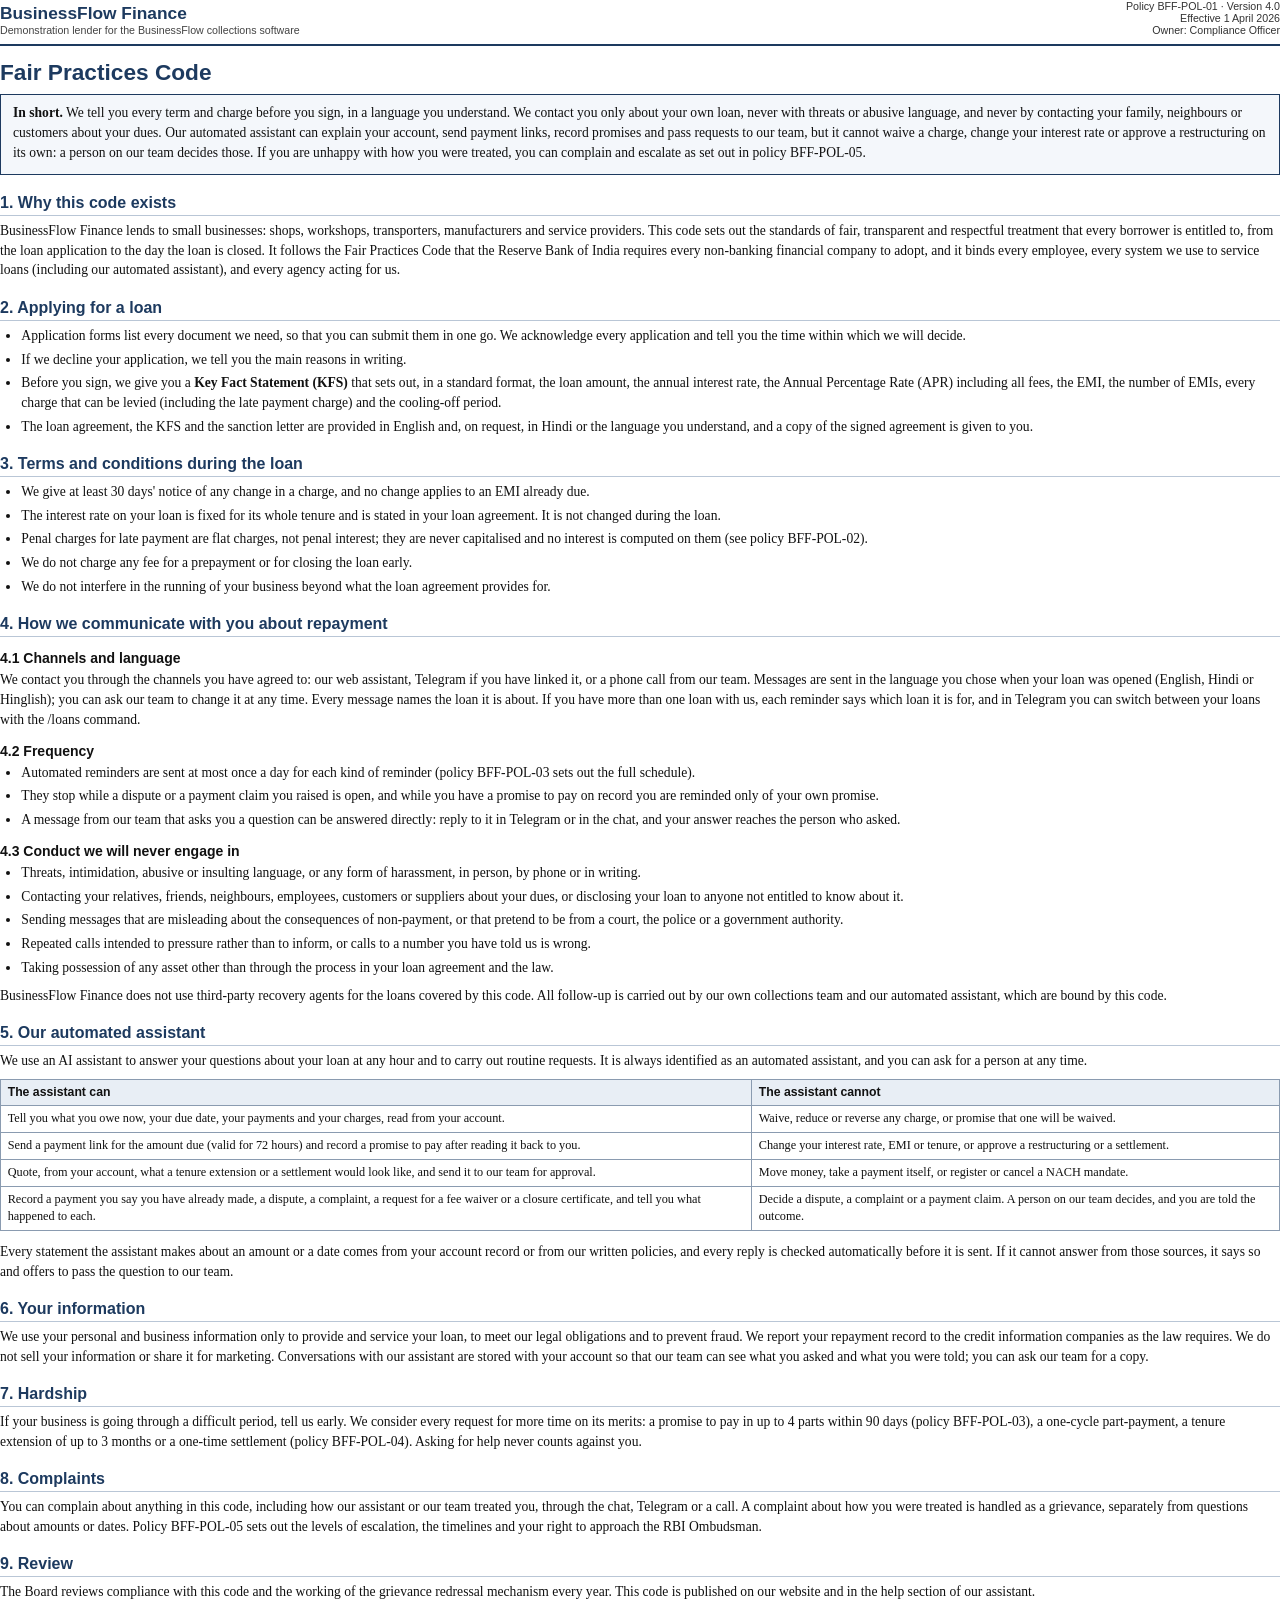
<file: data/policies/source/01-fair-practices-code.html>
<!doctype html>
<html lang="en">
<head>
<meta charset="utf-8">
<title>Fair Practices Code</title>
<link rel="stylesheet" href="policy.css">
<style>@page { @bottom-left { content: "BFF-POL-01 v4.0"; font: 8pt "Segoe UI", Arial, sans-serif; color: #555; } }</style>
</head>
<body>
<div class="masthead">
  <div class="lender">BusinessFlow Finance<small>Demonstration lender for the BusinessFlow collections software</small></div>
  <div class="meta">Policy BFF-POL-01 &middot; Version 4.0<br>Effective 1 April 2026<br>Owner: Compliance Officer</div>
</div>

<h1>Fair Practices Code</h1>

<div class="summary">
<p><b>In short.</b> We tell you every term and charge before you sign, in a language you understand. We contact you only
about your own loan, never with threats or abusive language, and never by contacting your family, neighbours or
customers about your dues. Our automated assistant can explain your account, send payment links,
record promises and pass requests to our team, but it cannot waive a charge, change your interest rate or approve a
restructuring on its own: a person on our team decides those. If you are unhappy with how you were treated, you can
complain and escalate as set out in policy BFF-POL-05.</p>
</div>

<h2>1. Why this code exists</h2>
<p>BusinessFlow Finance lends to small businesses: shops, workshops, transporters, manufacturers and service providers.
This code sets out the standards of fair, transparent and respectful treatment that every borrower is entitled to, from
the loan application to the day the loan is closed. It follows the Fair Practices Code that the Reserve Bank of India
requires every non-banking financial company to adopt, and it binds every employee, every system we use to service
loans (including our automated assistant), and every agency acting for us.</p>

<h2>2. Applying for a loan</h2>
<ul>
  <li>Application forms list every document we need, so that you can submit them in one go. We acknowledge every
  application and tell you the time within which we will decide.</li>
  <li>If we decline your application, we tell you the main reasons in writing.</li>
  <li>Before you sign, we give you a <b>Key Fact Statement (KFS)</b> that sets out, in a standard format, the loan
  amount, the annual interest rate, the Annual Percentage Rate (APR) including all fees, the EMI, the number of EMIs,
  every charge that can be levied (including the late payment charge) and the cooling-off period.</li>
  <li>The loan agreement, the KFS and the sanction letter are provided in English and, on request, in Hindi or the
  language you understand, and a copy of the signed agreement is given to you.</li>
</ul>

<h2>3. Terms and conditions during the loan</h2>
<ul>
  <li>We give at least 30 days' notice of any change in a charge, and no change applies to an EMI already due.</li>
  <li>The interest rate on your loan is fixed for its whole tenure and is stated in your loan agreement. It is not
  changed during the loan.</li>
  <li>Penal charges for late payment are flat charges, not penal interest; they are never capitalised and no interest
  is computed on them (see policy BFF-POL-02).</li>
  <li>We do not charge any fee for a prepayment or for closing the loan early.</li>
  <li>We do not interfere in the running of your business beyond what the loan agreement provides for.</li>
</ul>

<h2>4. How we communicate with you about repayment</h2>
<h3>4.1 Channels and language</h3>
<p>We contact you through the channels you have agreed to: our web assistant, Telegram if you have linked it, or a
phone call from our team. Messages are sent in the language you chose when your loan was opened (English, Hindi or
Hinglish); you can ask our team to change it at any time. Every message names the loan it is
about. If you have more than one loan with us, each reminder says which loan it is for, and in Telegram you can switch
between your loans with the /loans command.</p>

<h3>4.2 Frequency</h3>
<ul>
  <li>Automated reminders are sent at most once a day for each kind of reminder (policy BFF-POL-03 sets out the full
  schedule).</li>
  <li>They stop while a dispute or a payment claim you raised is open, and while you have a promise to pay on record
  you are reminded only of your own promise.</li>
  <li>A message from our team that asks you a question can be answered directly: reply to it in Telegram or in the
  chat, and your answer reaches the person who asked.</li>
</ul>

<h3>4.3 Conduct we will never engage in</h3>
<ul>
  <li>Threats, intimidation, abusive or insulting language, or any form of harassment, in person, by phone or in writing.</li>
  <li>Contacting your relatives, friends, neighbours, employees, customers or suppliers about your dues, or disclosing
  your loan to anyone not entitled to know about it.</li>
  <li>Sending messages that are misleading about the consequences of non-payment, or that pretend to be from a court,
  the police or a government authority.</li>
  <li>Repeated calls intended to pressure rather than to inform, or calls to a number you have told us is wrong.</li>
  <li>Taking possession of any asset other than through the process in your loan agreement and the law.</li>
</ul>
<p>BusinessFlow Finance does not use third-party recovery agents for the loans covered by this code. All follow-up is
carried out by our own collections team and our automated assistant, which are bound by this code.</p>

<h2>5. Our automated assistant</h2>
<p>We use an AI assistant to answer your questions about your loan at any hour and to carry out routine requests. It is
always identified as an automated assistant, and you can ask for a person at any time.</p>
<table>
  <tr><th>The assistant can</th><th>The assistant cannot</th></tr>
  <tr><td>Tell you what you owe now, your due date, your payments and your charges, read from your account.</td>
      <td>Waive, reduce or reverse any charge, or promise that one will be waived.</td></tr>
  <tr><td>Send a payment link for the amount due (valid for 72 hours) and record a promise to pay after reading it back to you.</td>
      <td>Change your interest rate, EMI or tenure, or approve a restructuring or a settlement.</td></tr>
  <tr><td>Quote, from your account, what a tenure extension or a settlement would look like, and send it to our team for approval.</td>
      <td>Move money, take a payment itself, or register or cancel a NACH mandate.</td></tr>
  <tr><td>Record a payment you say you have already made, a dispute, a complaint, a request for a fee waiver or a closure certificate, and tell you what happened to each.</td>
      <td>Decide a dispute, a complaint or a payment claim. A person on our team decides, and you are told the outcome.</td></tr>
</table>
<p>Every statement the assistant makes about an amount or a date comes from your account record or from our written
policies, and every reply is checked automatically before it is sent. If it cannot answer from those sources, it says
so and offers to pass the question to our team.</p>

<h2>6. Your information</h2>
<p>We use your personal and business information only to provide and service your loan, to meet our legal obligations
and to prevent fraud. We report your repayment record to the credit information companies as the law requires. We do
not sell your information or share it for marketing. Conversations with our assistant are stored with your account so
that our team can see what you asked and what you were told; you can ask our team for a copy.</p>

<h2>7. Hardship</h2>
<p>If your business is going through a difficult period, tell us early. We consider every request for more time on its
merits: a promise to pay in up to 4 parts within 90 days (policy BFF-POL-03), a one-cycle part-payment, a tenure
extension of up to 3 months or a one-time settlement (policy BFF-POL-04). Asking for help never counts against you.</p>

<h2>8. Complaints</h2>
<p>You can complain about anything in this code, including how our assistant or our team treated you, through the chat,
Telegram or a call. A complaint about how you were treated is handled as a grievance, separately from questions about
amounts or dates. Policy BFF-POL-05 sets out the levels of escalation, the timelines and your right to approach the
RBI Ombudsman.</p>

<h2>9. Review</h2>
<p>The Board reviews compliance with this code and the working of the grievance redressal mechanism every year. This code
is published on our website and in the help section of our assistant.</p>
</body>
</html>
</file>
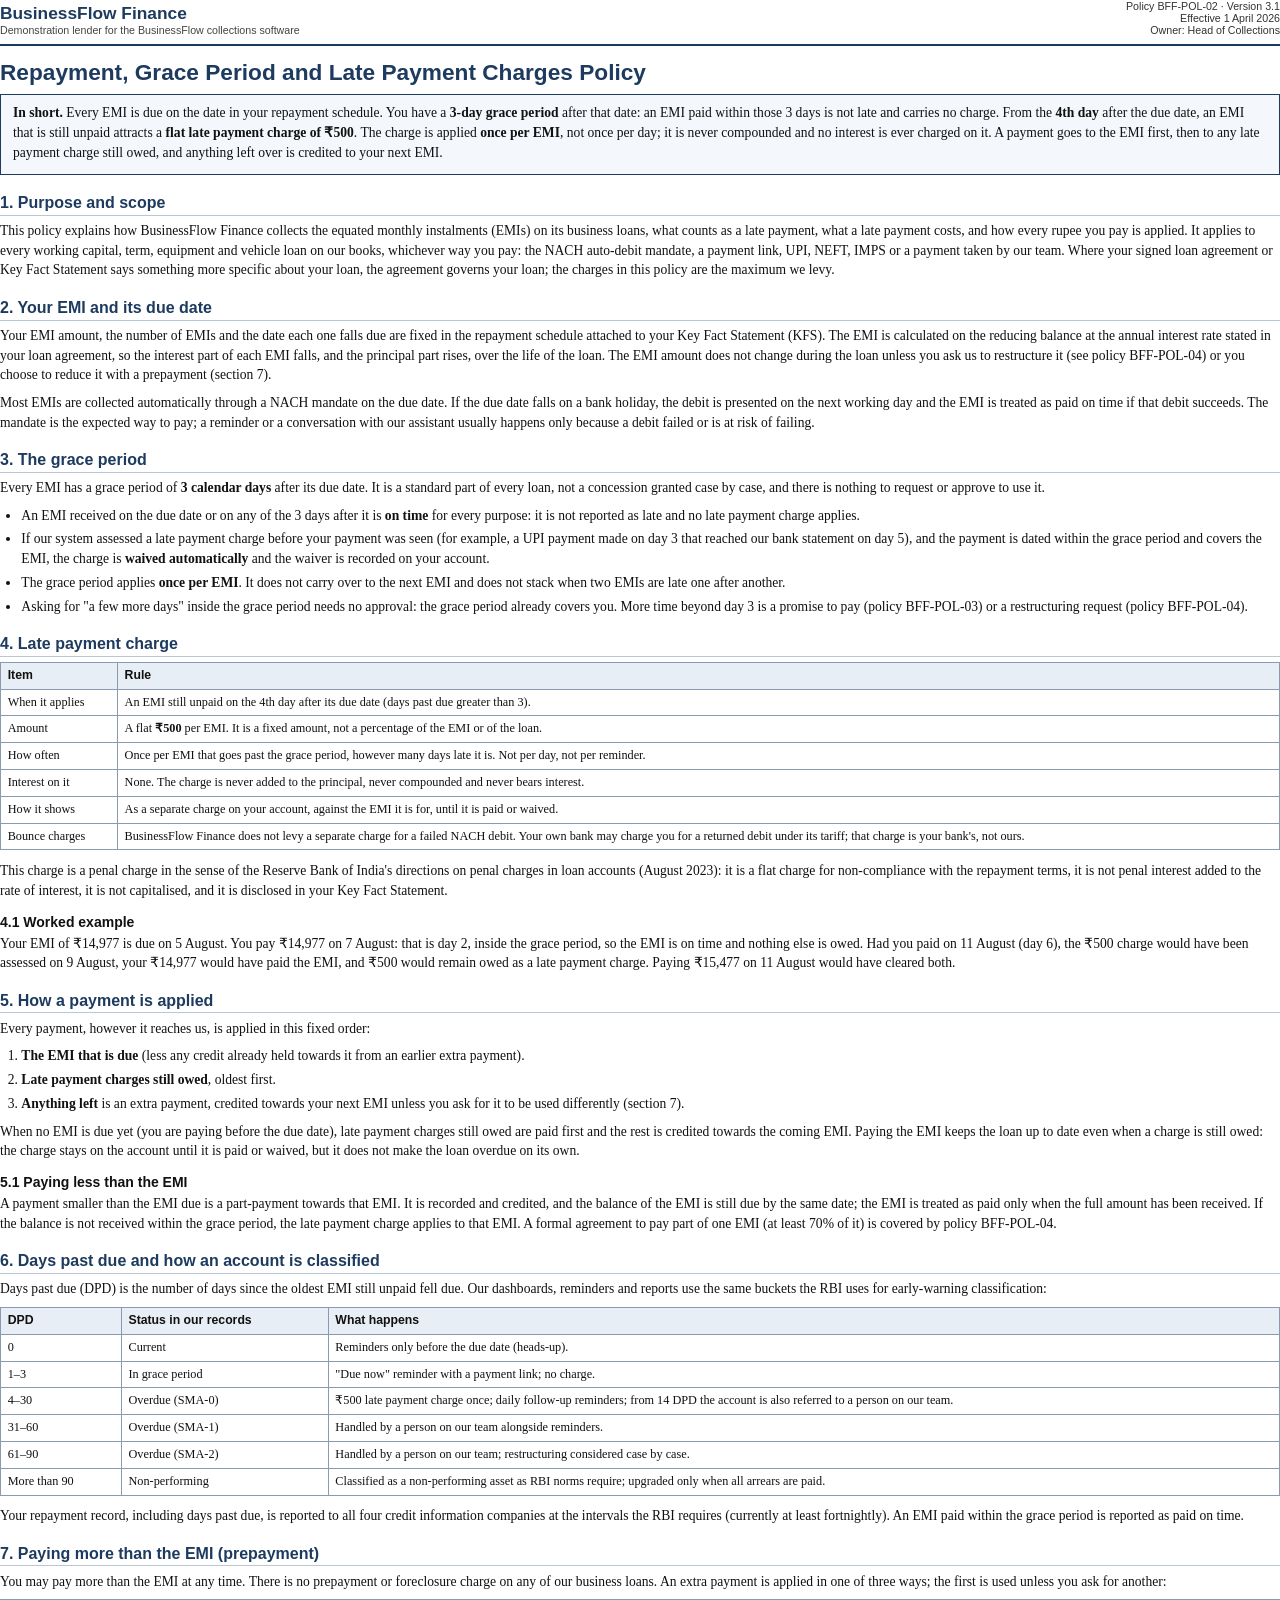
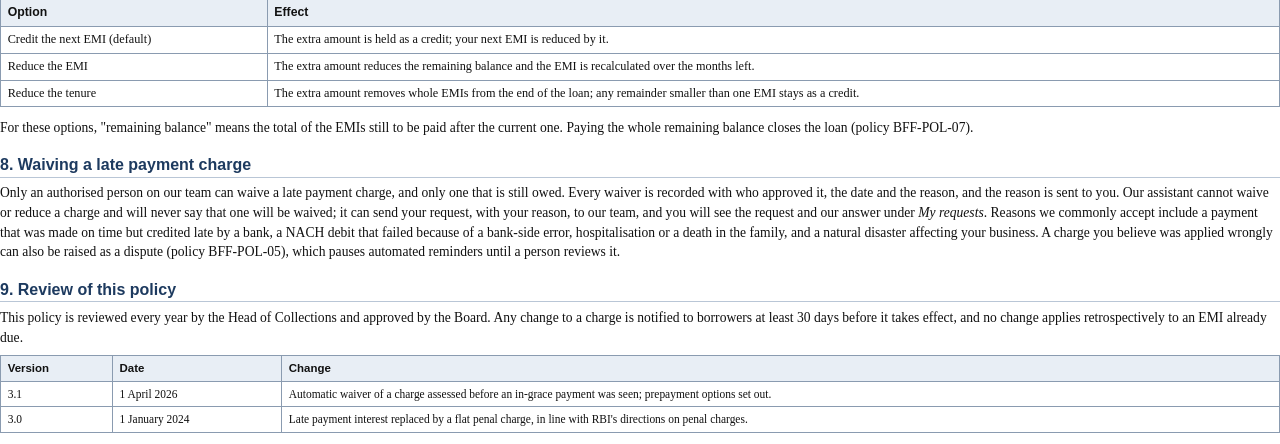
<file: data/policies/source/02-repayment-grace-late-charges.html>
<!doctype html>
<html lang="en">
<head>
<meta charset="utf-8">
<title>Repayment, Grace Period and Late Payment Charges Policy</title>
<link rel="stylesheet" href="policy.css">
<style>@page { @bottom-left { content: "BFF-POL-02 v3.1"; font: 8pt "Segoe UI", Arial, sans-serif; color: #555; } }</style>
</head>
<body>
<div class="masthead">
  <div class="lender">BusinessFlow Finance<small>Demonstration lender for the BusinessFlow collections software</small></div>
  <div class="meta">Policy BFF-POL-02 &middot; Version 3.1<br>Effective 1 April 2026<br>Owner: Head of Collections</div>
</div>

<h1>Repayment, Grace Period and Late Payment Charges Policy</h1>

<div class="summary">
<p><b>In short.</b> Every EMI is due on the date in your repayment schedule. You have a <b>3-day grace period</b> after
that date: an EMI paid within those 3 days is not late and carries no charge. From the <b>4th day</b> after the due date,
an EMI that is still unpaid attracts a <b>flat late payment charge of ₹500</b>. The charge is applied <b>once per EMI</b>,
not once per day; it is never compounded and no interest is ever charged on it. A payment goes to the EMI first, then to
any late payment charge still owed, and anything left over is credited to your next EMI.</p>
</div>

<h2>1. Purpose and scope</h2>
<p>This policy explains how BusinessFlow Finance collects the equated monthly instalments (EMIs) on its business loans,
what counts as a late payment, what a late payment costs, and how every rupee you pay is applied. It applies to every
working capital, term, equipment and vehicle loan on our books, whichever way you pay: the NACH auto-debit mandate, a
payment link, UPI, NEFT, IMPS or a payment taken by our team. Where your signed loan agreement or Key Fact Statement
says something more specific about your loan, the agreement governs your loan; the charges in this policy are the
maximum we levy.</p>

<h2>2. Your EMI and its due date</h2>
<p>Your EMI amount, the number of EMIs and the date each one falls due are fixed in the repayment schedule attached to
your Key Fact Statement (KFS). The EMI is calculated on the reducing balance at the annual interest rate stated in your
loan agreement, so the interest part of each EMI falls, and the principal part rises, over the life of the loan. The
EMI amount does not change during the loan unless you ask us to restructure it (see policy BFF-POL-04) or you choose to
reduce it with a prepayment (section 7).</p>
<p>Most EMIs are collected automatically through a NACH mandate on the due date. If the due date falls on a bank
holiday, the debit is presented on the next working day and the EMI is treated as paid on time if that debit succeeds.
The mandate is the expected way to pay; a reminder or a conversation with our assistant usually happens only because a
debit failed or is at risk of failing.</p>

<h2>3. The grace period</h2>
<p>Every EMI has a grace period of <b>3 calendar days</b> after its due date. It is a standard part of every loan, not a
concession granted case by case, and there is nothing to request or approve to use it.</p>
<ul>
  <li>An EMI received on the due date or on any of the 3 days after it is <b>on time</b> for every purpose: it is not
  reported as late and no late payment charge applies.</li>
  <li>If our system assessed a late payment charge before your payment was seen (for example, a UPI payment made on
  day 3 that reached our bank statement on day 5), and the payment is dated within the grace period and covers the EMI,
  the charge is <b>waived automatically</b> and the waiver is recorded on your account.</li>
  <li>The grace period applies <b>once per EMI</b>. It does not carry over to the next EMI and does not stack when two
  EMIs are late one after another.</li>
  <li>Asking for "a few more days" inside the grace period needs no approval: the grace period already covers you.
  More time beyond day 3 is a promise to pay (policy BFF-POL-03) or a restructuring request (policy BFF-POL-04).</li>
</ul>

<h2>4. Late payment charge</h2>
<table>
  <tr><th>Item</th><th>Rule</th></tr>
  <tr><td>When it applies</td><td>An EMI still unpaid on the 4th day after its due date (days past due greater than 3).</td></tr>
  <tr><td>Amount</td><td>A flat <b>₹500</b> per EMI. It is a fixed amount, not a percentage of the EMI or of the loan.</td></tr>
  <tr><td>How often</td><td>Once per EMI that goes past the grace period, however many days late it is. Not per day, not per reminder.</td></tr>
  <tr><td>Interest on it</td><td>None. The charge is never added to the principal, never compounded and never bears interest.</td></tr>
  <tr><td>How it shows</td><td>As a separate charge on your account, against the EMI it is for, until it is paid or waived.</td></tr>
  <tr><td>Bounce charges</td><td>BusinessFlow Finance does not levy a separate charge for a failed NACH debit. Your own bank may charge you for a returned debit under its tariff; that charge is your bank's, not ours.</td></tr>
</table>
<p>This charge is a penal charge in the sense of the Reserve Bank of India's directions on penal charges in loan
accounts (August 2023): it is a flat charge for non-compliance with the repayment terms, it is not penal interest added
to the rate of interest, it is not capitalised, and it is disclosed in your Key Fact Statement.</p>

<h3>4.1 Worked example</h3>
<p>Your EMI of ₹14,977 is due on 5 August. You pay ₹14,977 on 7 August: that is day 2, inside the grace period, so the
EMI is on time and nothing else is owed. Had you paid on 11 August (day 6), the ₹500 charge would have been assessed on
9 August, your ₹14,977 would have paid the EMI, and ₹500 would remain owed as a late payment charge. Paying ₹15,477 on 11
August would have cleared both.</p>

<h2>5. How a payment is applied</h2>
<p>Every payment, however it reaches us, is applied in this fixed order:</p>
<ol>
  <li><b>The EMI that is due</b> (less any credit already held towards it from an earlier extra payment).</li>
  <li><b>Late payment charges still owed</b>, oldest first.</li>
  <li><b>Anything left</b> is an extra payment, credited towards your next EMI unless you ask for it to be used
  differently (section 7).</li>
</ol>
<p>When no EMI is due yet (you are paying before the due date), late payment charges still owed are paid first and the
rest is credited towards the coming EMI. Paying the EMI keeps the loan up to date even when a charge is still owed: the
charge stays on the account until it is paid or waived, but it does not make the loan overdue on its own.</p>

<h3>5.1 Paying less than the EMI</h3>
<p>A payment smaller than the EMI due is a part-payment towards that EMI. It is recorded and credited, and the balance of
the EMI is still due by the same date; the EMI is treated as paid only when the full amount has been received. If the
balance is not received within the grace period, the late payment charge applies to that EMI. A formal agreement to pay
part of one EMI (at least 70% of it) is covered by policy BFF-POL-04.</p>

<h2>6. Days past due and how an account is classified</h2>
<p>Days past due (DPD) is the number of days since the oldest EMI still unpaid fell due. Our dashboards, reminders and
reports use the same buckets the RBI uses for early-warning classification:</p>
<table>
  <tr><th>DPD</th><th>Status in our records</th><th>What happens</th></tr>
  <tr><td>0</td><td>Current</td><td>Reminders only before the due date (heads-up).</td></tr>
  <tr><td>1&ndash;3</td><td>In grace period</td><td>"Due now" reminder with a payment link; no charge.</td></tr>
  <tr><td>4&ndash;30</td><td>Overdue (SMA-0)</td><td>₹500 late payment charge once; daily follow-up reminders; from 14 DPD the account is also referred to a person on our team.</td></tr>
  <tr><td>31&ndash;60</td><td>Overdue (SMA-1)</td><td>Handled by a person on our team alongside reminders.</td></tr>
  <tr><td>61&ndash;90</td><td>Overdue (SMA-2)</td><td>Handled by a person on our team; restructuring considered case by case.</td></tr>
  <tr><td>More than 90</td><td>Non-performing</td><td>Classified as a non-performing asset as RBI norms require; upgraded only when all arrears are paid.</td></tr>
</table>
<p>Your repayment record, including days past due, is reported to all four credit information companies at the intervals
the RBI requires (currently at least fortnightly). An EMI paid within the grace period is reported as paid on time.</p>

<h2>7. Paying more than the EMI (prepayment)</h2>
<p>You may pay more than the EMI at any time. There is no prepayment or foreclosure charge on any of our business loans.
An extra payment is applied in one of three ways; the first is used unless you ask for another:</p>
<table>
  <tr><th>Option</th><th>Effect</th></tr>
  <tr><td>Credit the next EMI (default)</td><td>The extra amount is held as a credit; your next EMI is reduced by it.</td></tr>
  <tr><td>Reduce the EMI</td><td>The extra amount reduces the remaining balance and the EMI is recalculated over the months left.</td></tr>
  <tr><td>Reduce the tenure</td><td>The extra amount removes whole EMIs from the end of the loan; any remainder smaller than one EMI stays as a credit.</td></tr>
</table>
<p>For these options, "remaining balance" means the total of the EMIs still to be paid after the current one. Paying
the whole remaining balance closes the loan (policy BFF-POL-07).</p>

<h2>8. Waiving a late payment charge</h2>
<p>Only an authorised person on our team can waive a late payment charge, and only one that is still owed. Every waiver
is recorded with who approved it, the date and the reason, and the reason is sent to you. Our assistant cannot waive or
reduce a charge and will never say that one will be waived; it can send your request, with your reason, to our team,
and you will see the request and our answer under <i>My requests</i>. Reasons we commonly accept include a payment that
was made on time but credited late by a bank, a NACH debit that failed because of a bank-side error, hospitalisation or
a death in the family, and a natural disaster affecting your business. A charge you believe was applied wrongly can
also be raised as a dispute (policy BFF-POL-05), which pauses automated reminders until a person reviews it.</p>

<h2>9. Review of this policy</h2>
<p>This policy is reviewed every year by the Head of Collections and approved by the Board. Any change to a charge is
notified to borrowers at least 30 days before it takes effect, and no change applies retrospectively to an EMI already
due.</p>

<table class="small">
  <tr><th>Version</th><th>Date</th><th>Change</th></tr>
  <tr><td>3.1</td><td>1 April 2026</td><td>Automatic waiver of a charge assessed before an in-grace payment was seen; prepayment options set out.</td></tr>
  <tr><td>3.0</td><td>1 January 2024</td><td>Late payment interest replaced by a flat penal charge, in line with RBI's directions on penal charges.</td></tr>
</table>
</body>
</html>
</file>
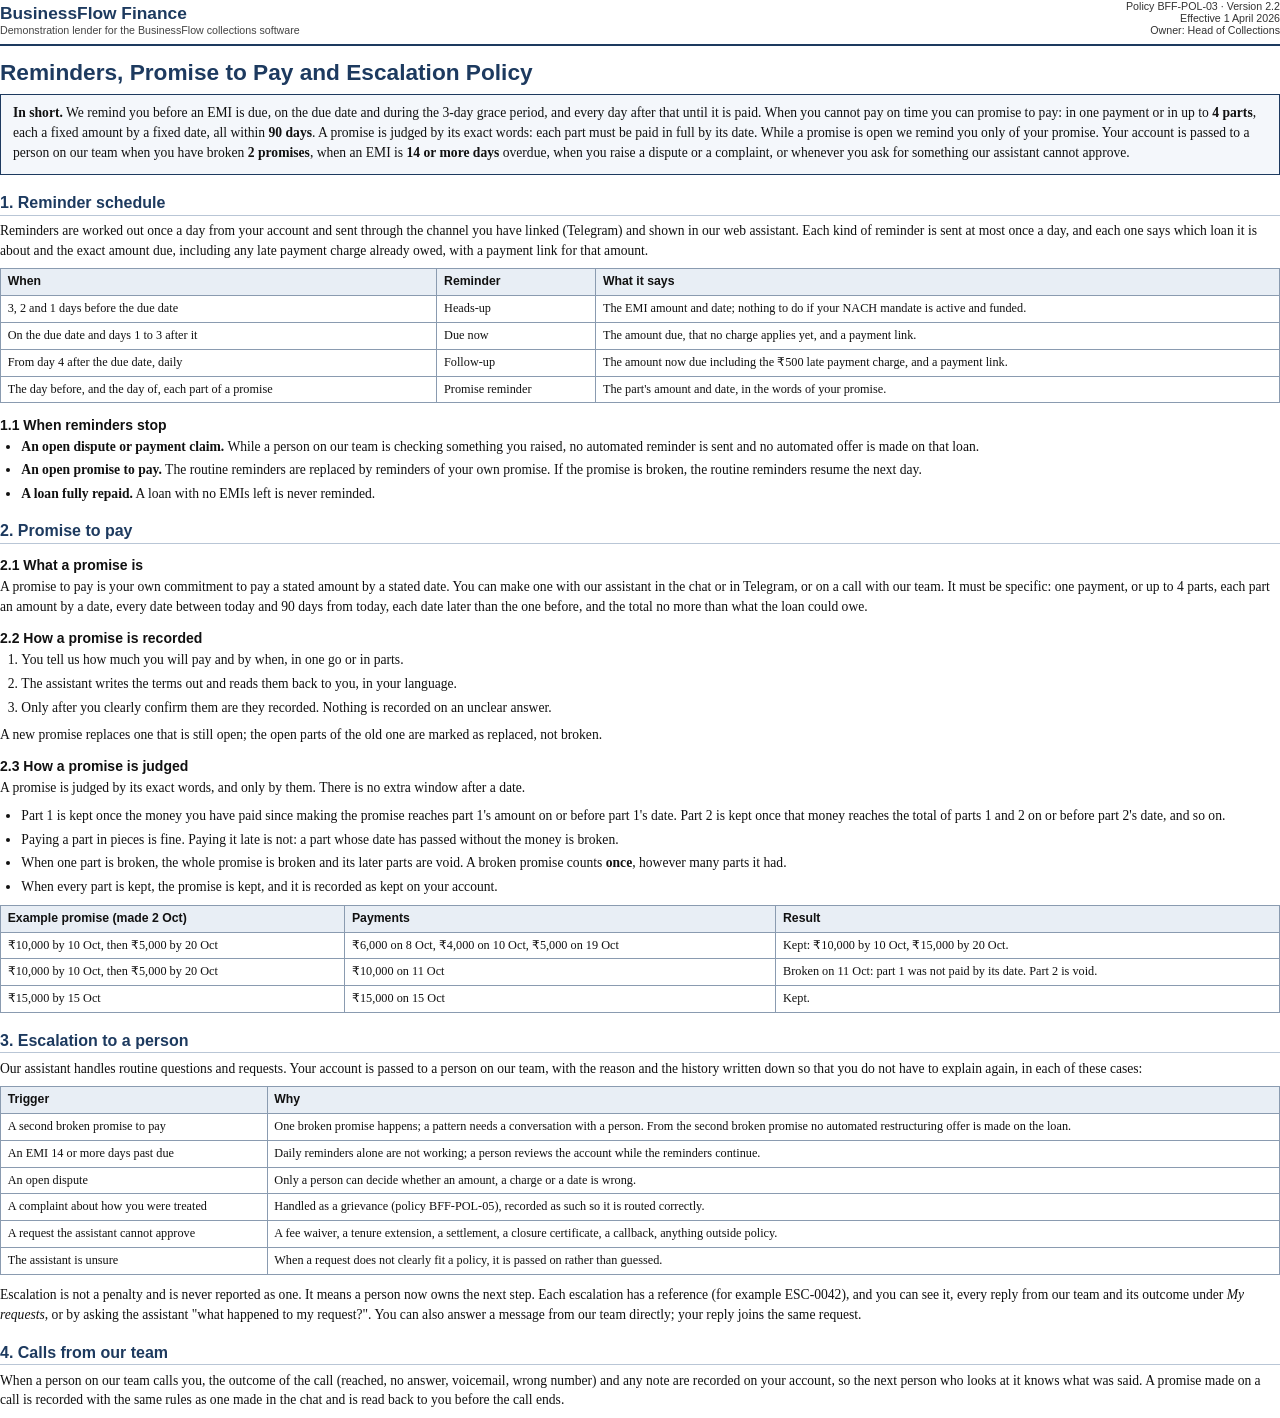
<file: data/policies/source/03-reminders-promises-escalation.html>
<!doctype html>
<html lang="en">
<head>
<meta charset="utf-8">
<title>Reminders, Promise to Pay and Escalation Policy</title>
<link rel="stylesheet" href="policy.css">
<style>@page { @bottom-left { content: "BFF-POL-03 v2.2"; font: 8pt "Segoe UI", Arial, sans-serif; color: #555; } }</style>
</head>
<body>
<div class="masthead">
  <div class="lender">BusinessFlow Finance<small>Demonstration lender for the BusinessFlow collections software</small></div>
  <div class="meta">Policy BFF-POL-03 &middot; Version 2.2<br>Effective 1 April 2026<br>Owner: Head of Collections</div>
</div>

<h1>Reminders, Promise to Pay and Escalation Policy</h1>

<div class="summary">
<p><b>In short.</b> We remind you before an EMI is due, on the due date and during the 3-day grace period, and every day
after that until it is paid. When you cannot pay on time you can promise to pay: in one payment or in up to
<b>4 parts</b>, each a fixed amount by a fixed date, all within <b>90 days</b>. A promise is judged by its exact words:
each part must be paid in full by its date. While a promise is open we remind you only of your promise. Your account is
passed to a person on our team when you have broken <b>2 promises</b>, when an EMI is <b>14 or more days</b> overdue, when
you raise a dispute or a complaint, or whenever you ask for something our assistant cannot approve.</p>
</div>

<h2>1. Reminder schedule</h2>
<p>Reminders are worked out once a day from your account and sent through the channel you have linked (Telegram) and
shown in our web assistant. Each kind of reminder is sent at most once a day, and each one says which loan it is about
and the exact amount due, including any late payment charge already owed, with a payment link for that amount.</p>
<table>
  <tr><th>When</th><th>Reminder</th><th>What it says</th></tr>
  <tr><td>3, 2 and 1 days before the due date</td><td>Heads-up</td><td>The EMI amount and date; nothing to do if your NACH mandate is active and funded.</td></tr>
  <tr><td>On the due date and days 1 to 3 after it</td><td>Due now</td><td>The amount due, that no charge applies yet, and a payment link.</td></tr>
  <tr><td>From day 4 after the due date, daily</td><td>Follow-up</td><td>The amount now due including the ₹500 late payment charge, and a payment link.</td></tr>
  <tr><td>The day before, and the day of, each part of a promise</td><td>Promise reminder</td><td>The part's amount and date, in the words of your promise.</td></tr>
</table>
<h3>1.1 When reminders stop</h3>
<ul>
  <li><b>An open dispute or payment claim.</b> While a person on our team is checking something you raised, no
  automated reminder is sent and no automated offer is made on that loan.</li>
  <li><b>An open promise to pay.</b> The routine reminders are replaced by reminders of your own promise. If the
  promise is broken, the routine reminders resume the next day.</li>
  <li><b>A loan fully repaid.</b> A loan with no EMIs left is never reminded.</li>
</ul>

<h2>2. Promise to pay</h2>
<h3>2.1 What a promise is</h3>
<p>A promise to pay is your own commitment to pay a stated amount by a stated date. You can make one with our assistant
in the chat or in Telegram, or on a call with our team. It must be specific: one payment, or up to 4 parts, each part an
amount by a date, every date between today and 90 days from today, each date later than the one before, and the total
no more than what the loan could owe.</p>
<h3>2.2 How a promise is recorded</h3>
<ol>
  <li>You tell us how much you will pay and by when, in one go or in parts.</li>
  <li>The assistant writes the terms out and reads them back to you, in your language.</li>
  <li>Only after you clearly confirm them are they recorded. Nothing is recorded on an unclear answer.</li>
</ol>
<p>A new promise replaces one that is still open; the open parts of the old one are marked as replaced, not broken.</p>

<h3>2.3 How a promise is judged</h3>
<p>A promise is judged by its exact words, and only by them. There is no extra window after a date.</p>
<ul>
  <li>Part 1 is kept once the money you have paid since making the promise reaches part 1's amount on or before part
  1's date. Part 2 is kept once that money reaches the total of parts 1 and 2 on or before part 2's date, and so on.</li>
  <li>Paying a part in pieces is fine. Paying it late is not: a part whose date has passed without the money is broken.</li>
  <li>When one part is broken, the whole promise is broken and its later parts are void. A broken promise counts
  <b>once</b>, however many parts it had.</li>
  <li>When every part is kept, the promise is kept, and it is recorded as kept on your account.</li>
</ul>
<table>
  <tr><th>Example promise (made 2 Oct)</th><th>Payments</th><th>Result</th></tr>
  <tr><td>₹10,000 by 10 Oct, then ₹5,000 by 20 Oct</td><td>₹6,000 on 8 Oct, ₹4,000 on 10 Oct, ₹5,000 on 19 Oct</td><td>Kept: ₹10,000 by 10 Oct, ₹15,000 by 20 Oct.</td></tr>
  <tr><td>₹10,000 by 10 Oct, then ₹5,000 by 20 Oct</td><td>₹10,000 on 11 Oct</td><td>Broken on 11 Oct: part 1 was not paid by its date. Part 2 is void.</td></tr>
  <tr><td>₹15,000 by 15 Oct</td><td>₹15,000 on 15 Oct</td><td>Kept.</td></tr>
</table>

<h2>3. Escalation to a person</h2>
<p>Our assistant handles routine questions and requests. Your account is passed to a person on our team, with the reason
and the history written down so that you do not have to explain again, in each of these cases:</p>
<table>
  <tr><th>Trigger</th><th>Why</th></tr>
  <tr><td>A second broken promise to pay</td><td>One broken promise happens; a pattern needs a conversation with a person. From the second broken promise no automated restructuring offer is made on the loan.</td></tr>
  <tr><td>An EMI 14 or more days past due</td><td>Daily reminders alone are not working; a person reviews the account while the reminders continue.</td></tr>
  <tr><td>An open dispute</td><td>Only a person can decide whether an amount, a charge or a date is wrong.</td></tr>
  <tr><td>A complaint about how you were treated</td><td>Handled as a grievance (policy BFF-POL-05), recorded as such so it is routed correctly.</td></tr>
  <tr><td>A request the assistant cannot approve</td><td>A fee waiver, a tenure extension, a settlement, a closure certificate, a callback, anything outside policy.</td></tr>
  <tr><td>The assistant is unsure</td><td>When a request does not clearly fit a policy, it is passed on rather than guessed.</td></tr>
</table>
<p>Escalation is not a penalty and is never reported as one. It means a person now owns the next step. Each escalation
has a reference (for example ESC-0042), and you can see it, every reply from our team and its outcome under
<i>My requests</i>, or by asking the assistant "what happened to my request?". You can also answer a message from our
team directly; your reply joins the same request.</p>

<h2>4. Calls from our team</h2>
<p>When a person on our team calls you, the outcome of the call (reached, no answer, voicemail, wrong number) and any
note are recorded on your account, so the next person who looks at it knows what was said. A promise made on a call is
recorded with the same rules as one made in the chat and is read back to you before the call ends.</p>
</body>
</html>
</file>
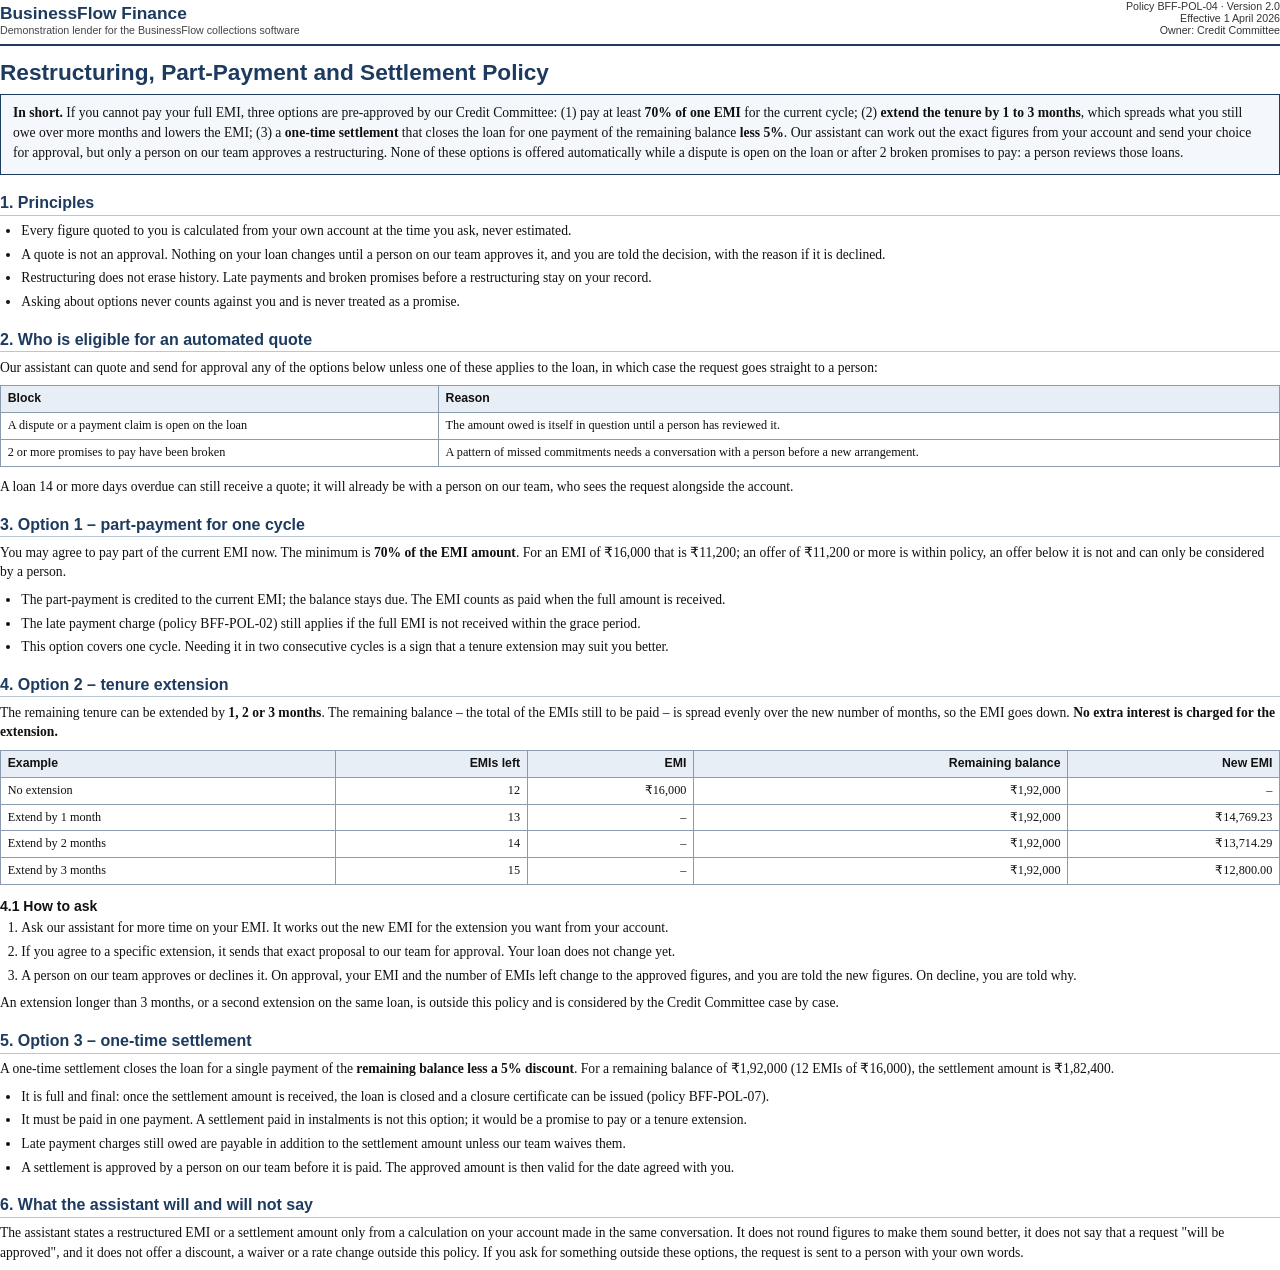
<file: data/policies/source/04-restructuring-part-payment-settlement.html>
<!doctype html>
<html lang="en">
<head>
<meta charset="utf-8">
<title>Restructuring, Part-Payment and Settlement Policy</title>
<link rel="stylesheet" href="policy.css">
<style>@page { @bottom-left { content: "BFF-POL-04 v2.0"; font: 8pt "Segoe UI", Arial, sans-serif; color: #555; } }</style>
</head>
<body>
<div class="masthead">
  <div class="lender">BusinessFlow Finance<small>Demonstration lender for the BusinessFlow collections software</small></div>
  <div class="meta">Policy BFF-POL-04 &middot; Version 2.0<br>Effective 1 April 2026<br>Owner: Credit Committee</div>
</div>

<h1>Restructuring, Part-Payment and Settlement Policy</h1>

<div class="summary">
<p><b>In short.</b> If you cannot pay your full EMI, three options are pre-approved by our Credit Committee:
(1) pay at least <b>70% of one EMI</b> for the current cycle; (2) <b>extend the tenure by 1 to 3 months</b>, which spreads
what you still owe over more months and lowers the EMI; (3) a <b>one-time settlement</b> that closes the loan for one
payment of the remaining balance <b>less 5%</b>. Our assistant can work out the exact figures from your account and send
your choice for approval, but only a person on our team approves a restructuring. None of these options is offered
automatically while a dispute is open on the loan or after 2 broken promises to pay: a person reviews those loans.</p>
</div>

<h2>1. Principles</h2>
<ul>
  <li>Every figure quoted to you is calculated from your own account at the time you ask, never estimated.</li>
  <li>A quote is not an approval. Nothing on your loan changes until a person on our team approves it, and you are told
  the decision, with the reason if it is declined.</li>
  <li>Restructuring does not erase history. Late payments and broken promises before a restructuring stay on your
  record.</li>
  <li>Asking about options never counts against you and is never treated as a promise.</li>
</ul>

<h2>2. Who is eligible for an automated quote</h2>
<p>Our assistant can quote and send for approval any of the options below unless one of these applies to the loan, in
which case the request goes straight to a person:</p>
<table>
  <tr><th>Block</th><th>Reason</th></tr>
  <tr><td>A dispute or a payment claim is open on the loan</td><td>The amount owed is itself in question until a person has reviewed it.</td></tr>
  <tr><td>2 or more promises to pay have been broken</td><td>A pattern of missed commitments needs a conversation with a person before a new arrangement.</td></tr>
</table>
<p>A loan 14 or more days overdue can still receive a quote; it will already be with a person on our team, who sees the
request alongside the account.</p>

<h2>3. Option 1 &ndash; part-payment for one cycle</h2>
<p>You may agree to pay part of the current EMI now. The minimum is <b>70% of the EMI amount</b>. For an EMI of ₹16,000
that is ₹11,200; an offer of ₹11,200 or more is within policy, an offer below it is not and can only be considered by a
person.</p>
<ul>
  <li>The part-payment is credited to the current EMI; the balance stays due. The EMI counts as paid when the full
  amount is received.</li>
  <li>The late payment charge (policy BFF-POL-02) still applies if the full EMI is not received within the grace period.</li>
  <li>This option covers one cycle. Needing it in two consecutive cycles is a sign that a tenure extension may suit you
  better.</li>
</ul>

<h2>4. Option 2 &ndash; tenure extension</h2>
<p>The remaining tenure can be extended by <b>1, 2 or 3 months</b>. The remaining balance &ndash; the total of the EMIs
still to be paid &ndash; is spread evenly over the new number of months, so the EMI goes down. <b>No extra interest is
charged for the extension.</b></p>
<table>
  <tr><th>Example</th><th class="num">EMIs left</th><th class="num">EMI</th><th class="num">Remaining balance</th><th class="num">New EMI</th></tr>
  <tr><td>No extension</td><td class="num">12</td><td class="num">₹16,000</td><td class="num">₹1,92,000</td><td class="num">&ndash;</td></tr>
  <tr><td>Extend by 1 month</td><td class="num">13</td><td class="num">&ndash;</td><td class="num">₹1,92,000</td><td class="num">₹14,769.23</td></tr>
  <tr><td>Extend by 2 months</td><td class="num">14</td><td class="num">&ndash;</td><td class="num">₹1,92,000</td><td class="num">₹13,714.29</td></tr>
  <tr><td>Extend by 3 months</td><td class="num">15</td><td class="num">&ndash;</td><td class="num">₹1,92,000</td><td class="num">₹12,800.00</td></tr>
</table>
<h3>4.1 How to ask</h3>
<ol>
  <li>Ask our assistant for more time on your EMI. It works out the new EMI for the extension you want from your account.</li>
  <li>If you agree to a specific extension, it sends that exact proposal to our team for approval. Your loan does not
  change yet.</li>
  <li>A person on our team approves or declines it. On approval, your EMI and the number of EMIs left change to the
  approved figures, and you are told the new figures. On decline, you are told why.</li>
</ol>
<p>An extension longer than 3 months, or a second extension on the same loan, is outside this policy and is considered
by the Credit Committee case by case.</p>

<h2>5. Option 3 &ndash; one-time settlement</h2>
<p>A one-time settlement closes the loan for a single payment of the <b>remaining balance less a 5% discount</b>. For a
remaining balance of ₹1,92,000 (12 EMIs of ₹16,000), the settlement amount is ₹1,82,400.</p>
<ul>
  <li>It is full and final: once the settlement amount is received, the loan is closed and a closure certificate can be
  issued (policy BFF-POL-07).</li>
  <li>It must be paid in one payment. A settlement paid in instalments is not this option; it would be a promise to pay
  or a tenure extension.</li>
  <li>Late payment charges still owed are payable in addition to the settlement amount unless our team waives them.</li>
  <li>A settlement is approved by a person on our team before it is paid. The approved amount is then valid for the
  date agreed with you.</li>
</ul>

<h2>6. What the assistant will and will not say</h2>
<p>The assistant states a restructured EMI or a settlement amount only from a calculation on your account made in the
same conversation. It does not round figures to make them sound better, it does not say that a request "will be
approved", and it does not offer a discount, a waiver or a rate change outside this policy. If you ask for something
outside these options, the request is sent to a person with your own words.</p>
</body>
</html>
</file>
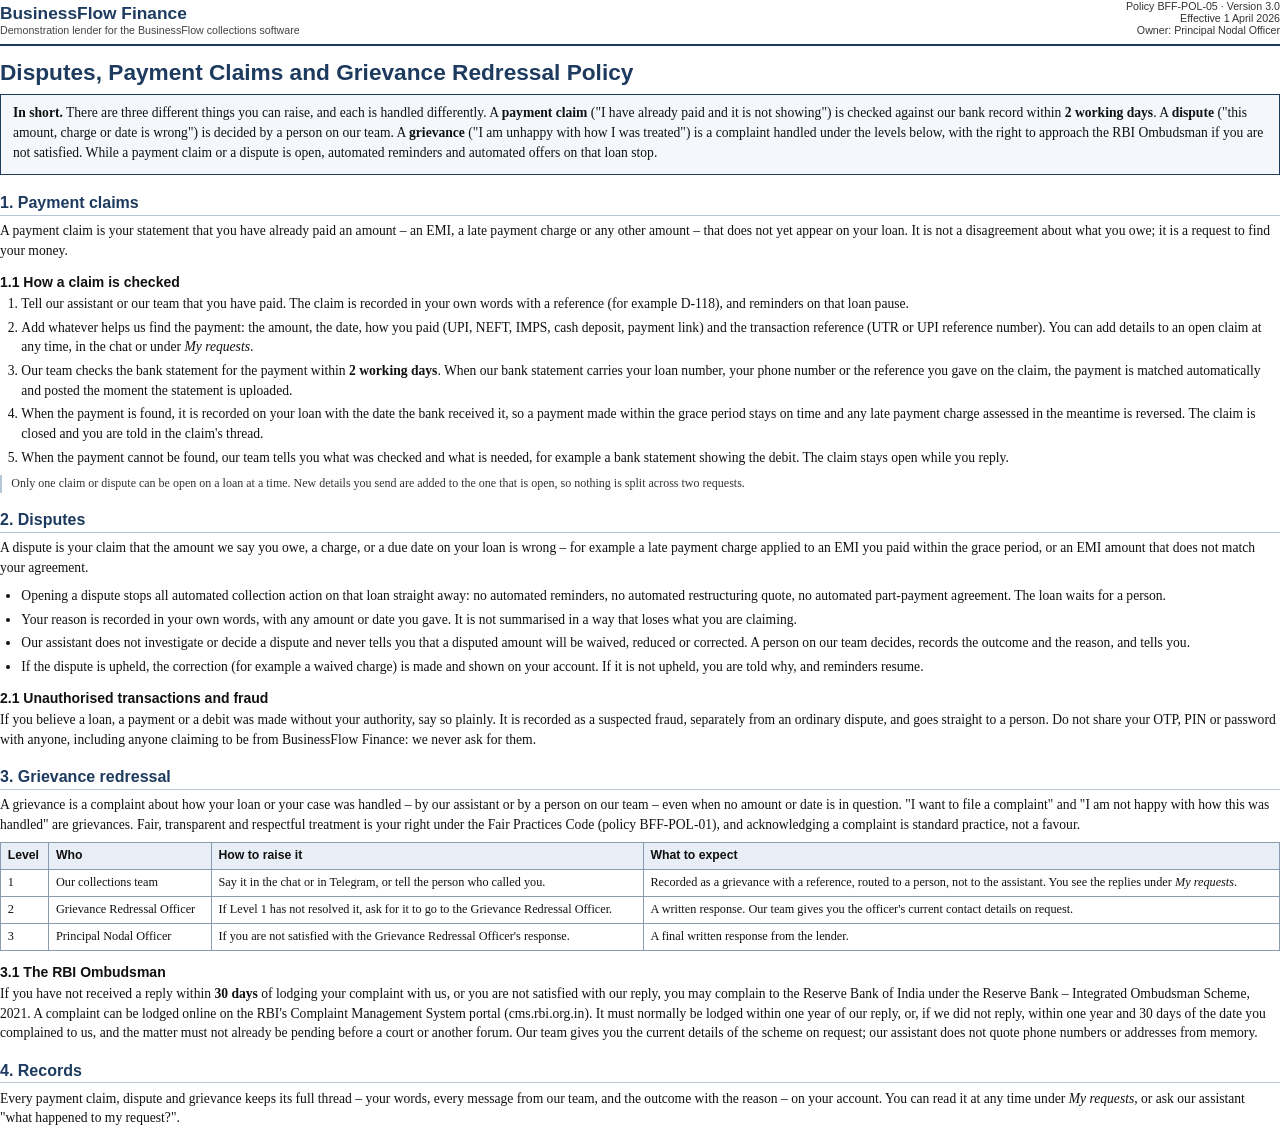
<file: data/policies/source/05-disputes-claims-grievances.html>
<!doctype html>
<html lang="en">
<head>
<meta charset="utf-8">
<title>Disputes, Payment Claims and Grievance Redressal Policy</title>
<link rel="stylesheet" href="policy.css">
<style>@page { @bottom-left { content: "BFF-POL-05 v3.0"; font: 8pt "Segoe UI", Arial, sans-serif; color: #555; } }</style>
</head>
<body>
<div class="masthead">
  <div class="lender">BusinessFlow Finance<small>Demonstration lender for the BusinessFlow collections software</small></div>
  <div class="meta">Policy BFF-POL-05 &middot; Version 3.0<br>Effective 1 April 2026<br>Owner: Principal Nodal Officer</div>
</div>

<h1>Disputes, Payment Claims and Grievance Redressal Policy</h1>

<div class="summary">
<p><b>In short.</b> There are three different things you can raise, and each is handled differently. A <b>payment
claim</b> ("I have already paid and it is not showing") is checked against our bank record within <b>2 working days</b>.
A <b>dispute</b> ("this amount, charge or date is wrong") is decided by a person on our team. A <b>grievance</b> ("I am
unhappy with how I was treated") is a complaint handled under the levels below, with the right to approach the RBI
Ombudsman if you are not satisfied. While a payment claim or a dispute is open, automated reminders and automated offers
on that loan stop.</p>
</div>

<h2>1. Payment claims</h2>
<p>A payment claim is your statement that you have already paid an amount &ndash; an EMI, a late payment charge or any
other amount &ndash; that does not yet appear on your loan. It is not a disagreement about what you owe; it is a request
to find your money.</p>
<h3>1.1 How a claim is checked</h3>
<ol>
  <li>Tell our assistant or our team that you have paid. The claim is recorded in your own words with a reference (for
  example D-118), and reminders on that loan pause.</li>
  <li>Add whatever helps us find the payment: the amount, the date, how you paid (UPI, NEFT, IMPS, cash deposit, payment
  link) and the transaction reference (UTR or UPI reference number). You can add details to an open claim at any time,
  in the chat or under <i>My requests</i>.</li>
  <li>Our team checks the bank statement for the payment within <b>2 working days</b>. When our bank statement carries
  your loan number, your phone number or the reference you gave on the claim, the payment is matched automatically and
  posted the moment the statement is uploaded.</li>
  <li>When the payment is found, it is recorded on your loan with the date the bank received it, so a payment made
  within the grace period stays on time and any late payment charge assessed in the meantime is reversed. The claim is
  closed and you are told in the claim's thread.</li>
  <li>When the payment cannot be found, our team tells you what was checked and what is needed, for example a bank
  statement showing the debit. The claim stays open while you reply.</li>
</ol>
<p class="note">Only one claim or dispute can be open on a loan at a time. New details you send are added to the one that
is open, so nothing is split across two requests.</p>

<h2>2. Disputes</h2>
<p>A dispute is your claim that the amount we say you owe, a charge, or a due date on your loan is wrong &ndash; for
example a late payment charge applied to an EMI you paid within the grace period, or an EMI amount that does not match
your agreement.</p>
<ul>
  <li>Opening a dispute stops all automated collection action on that loan straight away: no automated reminders, no
  automated restructuring quote, no automated part-payment agreement. The loan waits for a person.</li>
  <li>Your reason is recorded in your own words, with any amount or date you gave. It is not summarised in a way that
  loses what you are claiming.</li>
  <li>Our assistant does not investigate or decide a dispute and never tells you that a disputed amount will be waived,
  reduced or corrected. A person on our team decides, records the outcome and the reason, and tells you.</li>
  <li>If the dispute is upheld, the correction (for example a waived charge) is made and shown on your account. If it is
  not upheld, you are told why, and reminders resume.</li>
</ul>
<h3>2.1 Unauthorised transactions and fraud</h3>
<p>If you believe a loan, a payment or a debit was made without your authority, say so plainly. It is recorded as a
suspected fraud, separately from an ordinary dispute, and goes straight to a person. Do not share your OTP, PIN or
password with anyone, including anyone claiming to be from BusinessFlow Finance: we never ask for them.</p>

<h2>3. Grievance redressal</h2>
<p>A grievance is a complaint about how your loan or your case was handled &ndash; by our assistant or by a person on our
team &ndash; even when no amount or date is in question. "I want to file a complaint" and "I am not happy with how this was
handled" are grievances. Fair, transparent and respectful treatment is your right under the Fair Practices Code (policy
BFF-POL-01), and acknowledging a complaint is standard practice, not a favour.</p>
<table>
  <tr><th>Level</th><th>Who</th><th>How to raise it</th><th>What to expect</th></tr>
  <tr><td>1</td><td>Our collections team</td><td>Say it in the chat or in Telegram, or tell the person who called you.</td>
      <td>Recorded as a grievance with a reference, routed to a person, not to the assistant. You see the replies under <i>My requests</i>.</td></tr>
  <tr><td>2</td><td>Grievance Redressal Officer</td><td>If Level 1 has not resolved it, ask for it to go to the Grievance Redressal Officer.</td>
      <td>A written response. Our team gives you the officer's current contact details on request.</td></tr>
  <tr><td>3</td><td>Principal Nodal Officer</td><td>If you are not satisfied with the Grievance Redressal Officer's response.</td>
      <td>A final written response from the lender.</td></tr>
</table>
<h3>3.1 The RBI Ombudsman</h3>
<p>If you have not received a reply within <b>30 days</b> of lodging your complaint with us, or you are not satisfied with
our reply, you may complain to the Reserve Bank of India under the Reserve Bank &ndash; Integrated Ombudsman Scheme, 2021.
A complaint can be lodged online on the RBI's Complaint Management System portal (cms.rbi.org.in). It must normally be
lodged within one year of our reply, or, if we did not reply, within one year and 30 days of the date you complained to
us, and the matter must not already be pending before a court or another forum. Our team gives you the current details
of the scheme on request; our assistant does not quote phone numbers or addresses from memory.</p>

<h2>4. Records</h2>
<p>Every payment claim, dispute and grievance keeps its full thread &ndash; your words, every message from our team, and
the outcome with the reason &ndash; on your account. You can read it at any time under <i>My requests</i>, or ask our
assistant "what happened to my request?".</p>
</body>
</html>
</file>
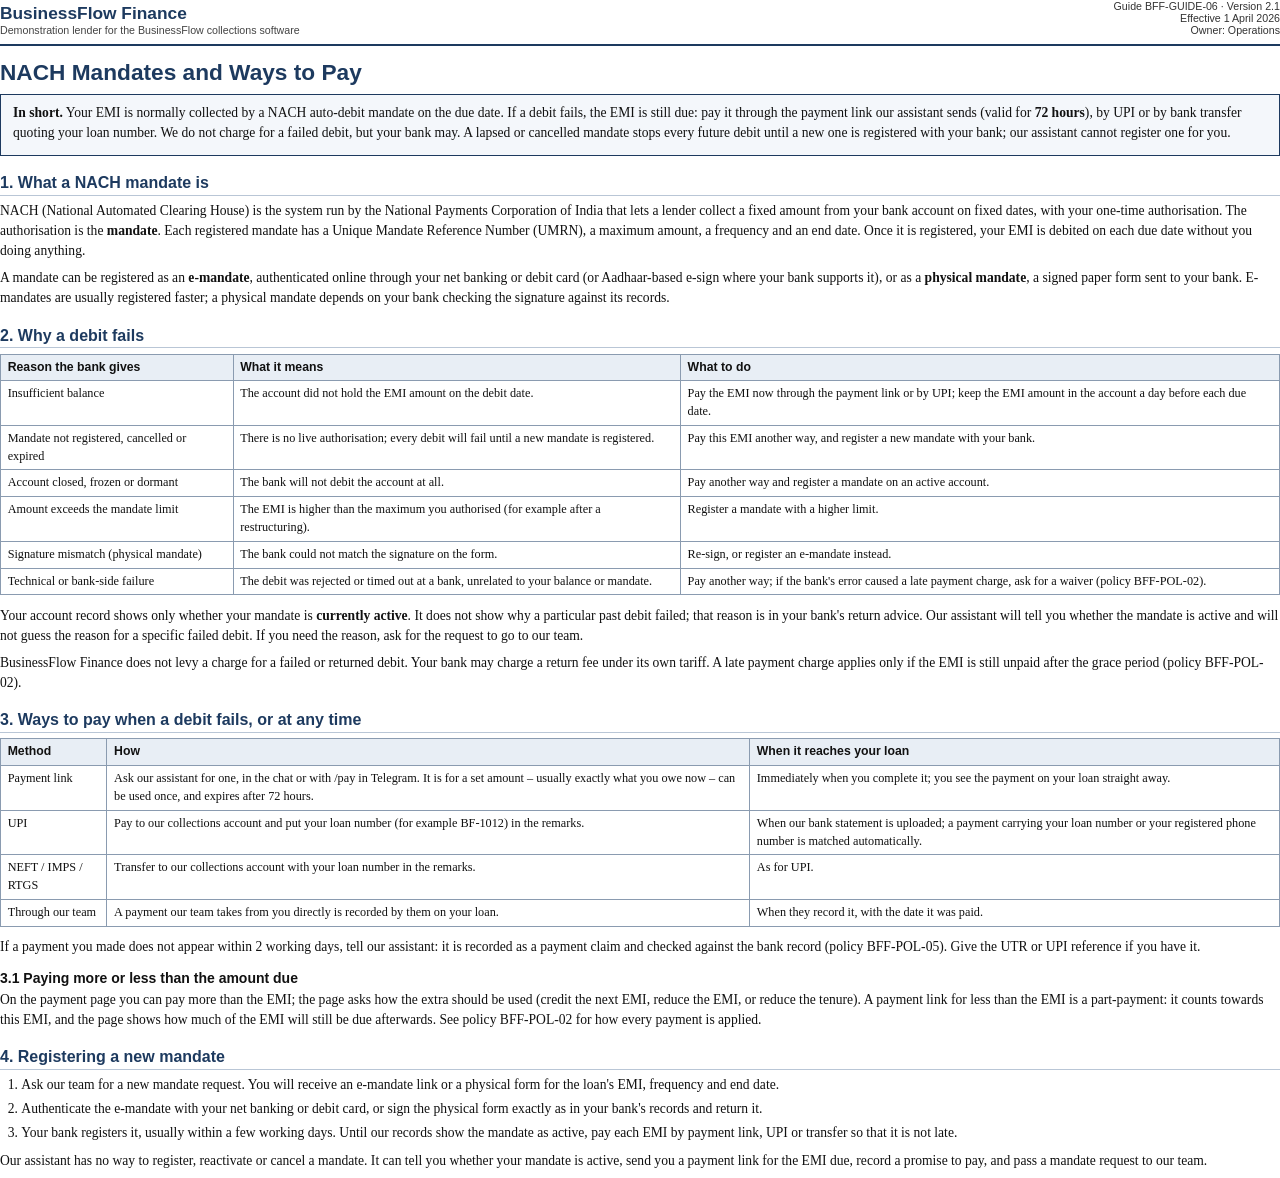
<file: data/policies/source/06-nach-and-ways-to-pay.html>
<!doctype html>
<html lang="en">
<head>
<meta charset="utf-8">
<title>NACH Mandates and Ways to Pay</title>
<link rel="stylesheet" href="policy.css">
<style>@page { @bottom-left { content: "BFF-GUIDE-06 v2.1"; font: 8pt "Segoe UI", Arial, sans-serif; color: #555; } }</style>
</head>
<body>
<div class="masthead">
  <div class="lender">BusinessFlow Finance<small>Demonstration lender for the BusinessFlow collections software</small></div>
  <div class="meta">Guide BFF-GUIDE-06 &middot; Version 2.1<br>Effective 1 April 2026<br>Owner: Operations</div>
</div>

<h1>NACH Mandates and Ways to Pay</h1>

<div class="summary">
<p><b>In short.</b> Your EMI is normally collected by a NACH auto-debit mandate on the due date. If a debit fails, the EMI
is still due: pay it through the payment link our assistant sends (valid for <b>72 hours</b>), by UPI or by bank transfer
quoting your loan number. We do not charge for a failed debit, but your bank may. A lapsed or cancelled mandate stops
every future debit until a new one is registered with your bank; our assistant cannot register one for you.</p>
</div>

<h2>1. What a NACH mandate is</h2>
<p>NACH (National Automated Clearing House) is the system run by the National Payments Corporation of India that lets a
lender collect a fixed amount from your bank account on fixed dates, with your one-time authorisation. The authorisation
is the <b>mandate</b>. Each registered mandate has a Unique Mandate Reference Number (UMRN), a maximum amount, a frequency
and an end date. Once it is registered, your EMI is debited on each due date without you doing anything.</p>
<p>A mandate can be registered as an <b>e-mandate</b>, authenticated online through your net banking or debit card (or
Aadhaar-based e-sign where your bank supports it), or as a <b>physical mandate</b>, a signed paper form sent to your bank.
E-mandates are usually registered faster; a physical mandate depends on your bank checking the signature against its
records.</p>

<h2>2. Why a debit fails</h2>
<table>
  <tr><th>Reason the bank gives</th><th>What it means</th><th>What to do</th></tr>
  <tr><td>Insufficient balance</td><td>The account did not hold the EMI amount on the debit date.</td><td>Pay the EMI now through the payment link or by UPI; keep the EMI amount in the account a day before each due date.</td></tr>
  <tr><td>Mandate not registered, cancelled or expired</td><td>There is no live authorisation; every debit will fail until a new mandate is registered.</td><td>Pay this EMI another way, and register a new mandate with your bank.</td></tr>
  <tr><td>Account closed, frozen or dormant</td><td>The bank will not debit the account at all.</td><td>Pay another way and register a mandate on an active account.</td></tr>
  <tr><td>Amount exceeds the mandate limit</td><td>The EMI is higher than the maximum you authorised (for example after a restructuring).</td><td>Register a mandate with a higher limit.</td></tr>
  <tr><td>Signature mismatch (physical mandate)</td><td>The bank could not match the signature on the form.</td><td>Re-sign, or register an e-mandate instead.</td></tr>
  <tr><td>Technical or bank-side failure</td><td>The debit was rejected or timed out at a bank, unrelated to your balance or mandate.</td><td>Pay another way; if the bank's error caused a late payment charge, ask for a waiver (policy BFF-POL-02).</td></tr>
</table>
<p>Your account record shows only whether your mandate is <b>currently active</b>. It does not show why a particular past
debit failed; that reason is in your bank's return advice. Our assistant will tell you whether the mandate is active and
will not guess the reason for a specific failed debit. If you need the reason, ask for the request to go to our team.</p>
<p>BusinessFlow Finance does not levy a charge for a failed or returned debit. Your bank may charge a return fee under its
own tariff. A late payment charge applies only if the EMI is still unpaid after the grace period (policy BFF-POL-02).</p>

<h2>3. Ways to pay when a debit fails, or at any time</h2>
<table>
  <tr><th>Method</th><th>How</th><th>When it reaches your loan</th></tr>
  <tr><td>Payment link</td><td>Ask our assistant for one, in the chat or with /pay in Telegram. It is for a set amount &ndash; usually exactly what you owe now &ndash; can be used once, and expires after 72 hours.</td><td>Immediately when you complete it; you see the payment on your loan straight away.</td></tr>
  <tr><td>UPI</td><td>Pay to our collections account and put your loan number (for example BF-1012) in the remarks.</td><td>When our bank statement is uploaded; a payment carrying your loan number or your registered phone number is matched automatically.</td></tr>
  <tr><td>NEFT / IMPS / RTGS</td><td>Transfer to our collections account with your loan number in the remarks.</td><td>As for UPI.</td></tr>
  <tr><td>Through our team</td><td>A payment our team takes from you directly is recorded by them on your loan.</td><td>When they record it, with the date it was paid.</td></tr>
</table>
<p>If a payment you made does not appear within 2 working days, tell our assistant: it is recorded as a payment claim and
checked against the bank record (policy BFF-POL-05). Give the UTR or UPI reference if you have it.</p>
<h3>3.1 Paying more or less than the amount due</h3>
<p>On the payment page you can pay more than the EMI; the page asks how the extra should be used (credit the next EMI,
reduce the EMI, or reduce the tenure). A payment link for less than the EMI is a part-payment: it counts towards this EMI,
and the page shows how much of the EMI will still be due afterwards. See policy BFF-POL-02 for how every payment is applied.</p>

<h2>4. Registering a new mandate</h2>
<ol>
  <li>Ask our team for a new mandate request. You will receive an e-mandate link or a physical form for the loan's EMI,
  frequency and end date.</li>
  <li>Authenticate the e-mandate with your net banking or debit card, or sign the physical form exactly as in your bank's
  records and return it.</li>
  <li>Your bank registers it, usually within a few working days. Until our records show the mandate as active, pay each
  EMI by payment link, UPI or transfer so that it is not late.</li>
</ol>
<p>Our assistant has no way to register, reactivate or cancel a mandate. It can tell you whether your mandate is active,
send you a payment link for the EMI due, record a promise to pay, and pass a mandate request to our team.</p>
</body>
</html>
</file>
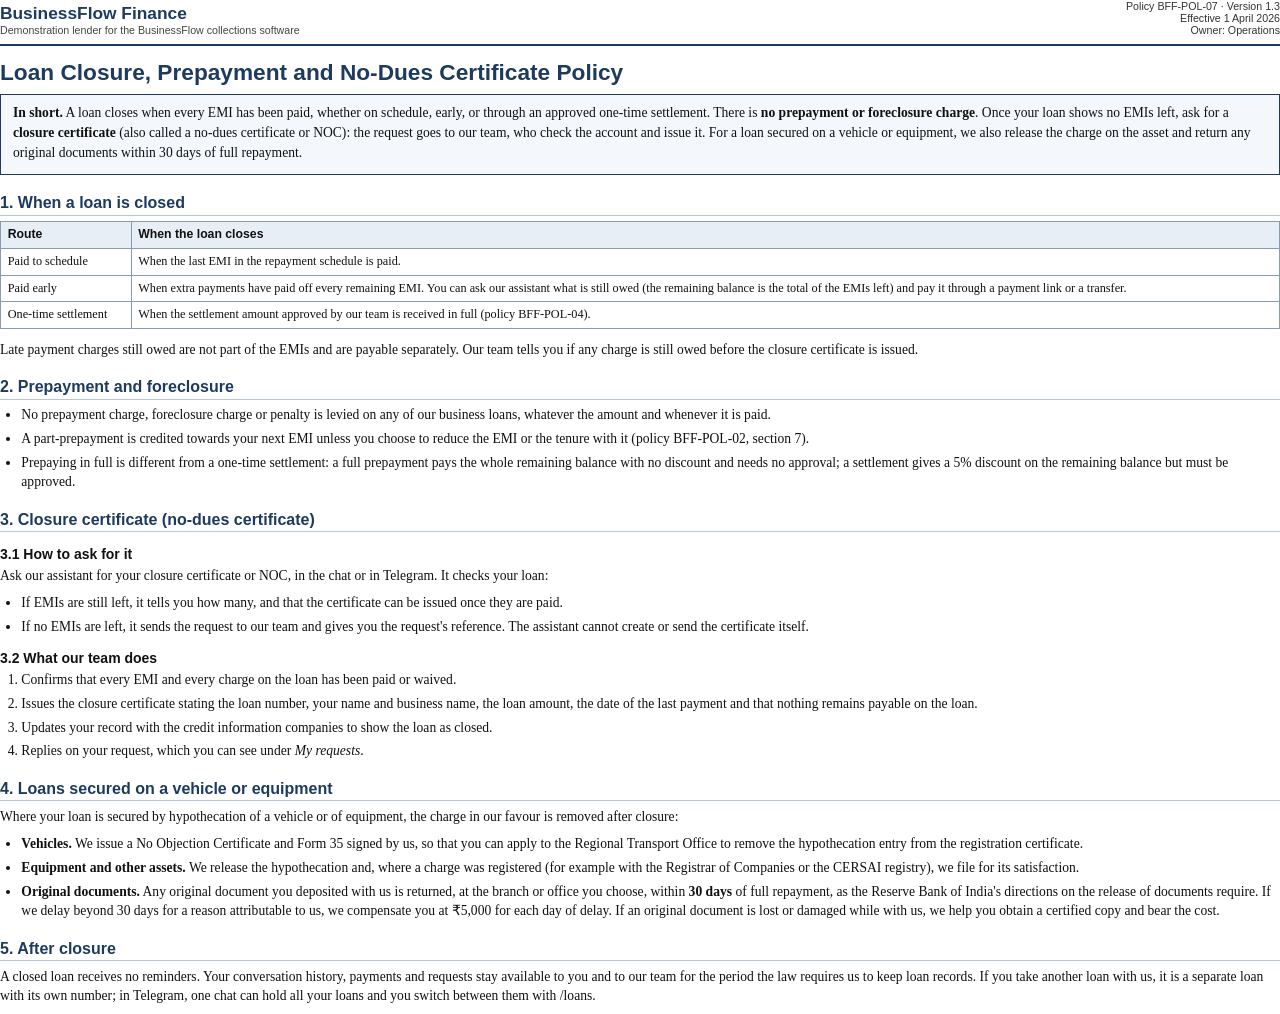
<file: data/policies/source/07-closure-prepayment-noc.html>
<!doctype html>
<html lang="en">
<head>
<meta charset="utf-8">
<title>Loan Closure, Prepayment and No-Dues Certificate Policy</title>
<link rel="stylesheet" href="policy.css">
<style>@page { @bottom-left { content: "BFF-POL-07 v1.3"; font: 8pt "Segoe UI", Arial, sans-serif; color: #555; } }</style>
</head>
<body>
<div class="masthead">
  <div class="lender">BusinessFlow Finance<small>Demonstration lender for the BusinessFlow collections software</small></div>
  <div class="meta">Policy BFF-POL-07 &middot; Version 1.3<br>Effective 1 April 2026<br>Owner: Operations</div>
</div>

<h1>Loan Closure, Prepayment and No-Dues Certificate Policy</h1>

<div class="summary">
<p><b>In short.</b> A loan closes when every EMI has been paid, whether on schedule, early, or through an approved one-time
settlement. There is <b>no prepayment or foreclosure charge</b>. Once your loan shows no EMIs left, ask for a <b>closure
certificate</b> (also called a no-dues certificate or NOC): the request goes to our team, who check the account and issue
it. For a loan secured on a vehicle or equipment, we also release the charge on the asset and return any original
documents within 30 days of full repayment.</p>
</div>

<h2>1. When a loan is closed</h2>
<table>
  <tr><th>Route</th><th>When the loan closes</th></tr>
  <tr><td>Paid to schedule</td><td>When the last EMI in the repayment schedule is paid.</td></tr>
  <tr><td>Paid early</td><td>When extra payments have paid off every remaining EMI. You can ask our assistant what is still owed (the remaining balance is the total of the EMIs left) and pay it through a payment link or a transfer.</td></tr>
  <tr><td>One-time settlement</td><td>When the settlement amount approved by our team is received in full (policy BFF-POL-04).</td></tr>
</table>
<p>Late payment charges still owed are not part of the EMIs and are payable separately. Our team tells you if any charge
is still owed before the closure certificate is issued.</p>

<h2>2. Prepayment and foreclosure</h2>
<ul>
  <li>No prepayment charge, foreclosure charge or penalty is levied on any of our business loans, whatever the amount and
  whenever it is paid.</li>
  <li>A part-prepayment is credited towards your next EMI unless you choose to reduce the EMI or the tenure with it
  (policy BFF-POL-02, section 7).</li>
  <li>Prepaying in full is different from a one-time settlement: a full prepayment pays the whole remaining balance with
  no discount and needs no approval; a settlement gives a 5% discount on the remaining balance but must be approved.</li>
</ul>

<h2>3. Closure certificate (no-dues certificate)</h2>
<h3>3.1 How to ask for it</h3>
<p>Ask our assistant for your closure certificate or NOC, in the chat or in Telegram. It checks your loan:</p>
<ul>
  <li>If EMIs are still left, it tells you how many, and that the certificate can be issued once they are paid.</li>
  <li>If no EMIs are left, it sends the request to our team and gives you the request's reference. The assistant
  cannot create or send the certificate itself.</li>
</ul>
<h3>3.2 What our team does</h3>
<ol>
  <li>Confirms that every EMI and every charge on the loan has been paid or waived.</li>
  <li>Issues the closure certificate stating the loan number, your name and business name, the loan amount, the
  date of the last payment and that nothing remains payable on the loan.</li>
  <li>Updates your record with the credit information companies to show the loan as closed.</li>
  <li>Replies on your request, which you can see under <i>My requests</i>.</li>
</ol>

<h2>4. Loans secured on a vehicle or equipment</h2>
<p>Where your loan is secured by hypothecation of a vehicle or of equipment, the charge in our favour is removed after
closure:</p>
<ul>
  <li><b>Vehicles.</b> We issue a No Objection Certificate and Form 35 signed by us, so that you can apply to the
  Regional Transport Office to remove the hypothecation entry from the registration certificate.</li>
  <li><b>Equipment and other assets.</b> We release the hypothecation and, where a charge was registered (for example
  with the Registrar of Companies or the CERSAI registry), we file for its satisfaction.</li>
  <li><b>Original documents.</b> Any original document you deposited with us is returned, at the branch or office you
  choose, within <b>30 days</b> of full repayment, as the Reserve Bank of India's directions on the release of documents
  require. If we delay beyond 30 days for a reason attributable to us, we compensate you at ₹5,000 for each day of delay.
  If an original document is lost or damaged while with us, we help you obtain a certified copy and bear the cost.</li>
</ul>

<h2>5. After closure</h2>
<p>A closed loan receives no reminders. Your conversation history, payments and requests stay available to you and to our
team for the period the law requires us to keep loan records. If you take another loan with us, it is a separate loan
with its own number; in Telegram, one chat can hold all your loans and you switch between them with /loans.</p>
</body>
</html>
</file>
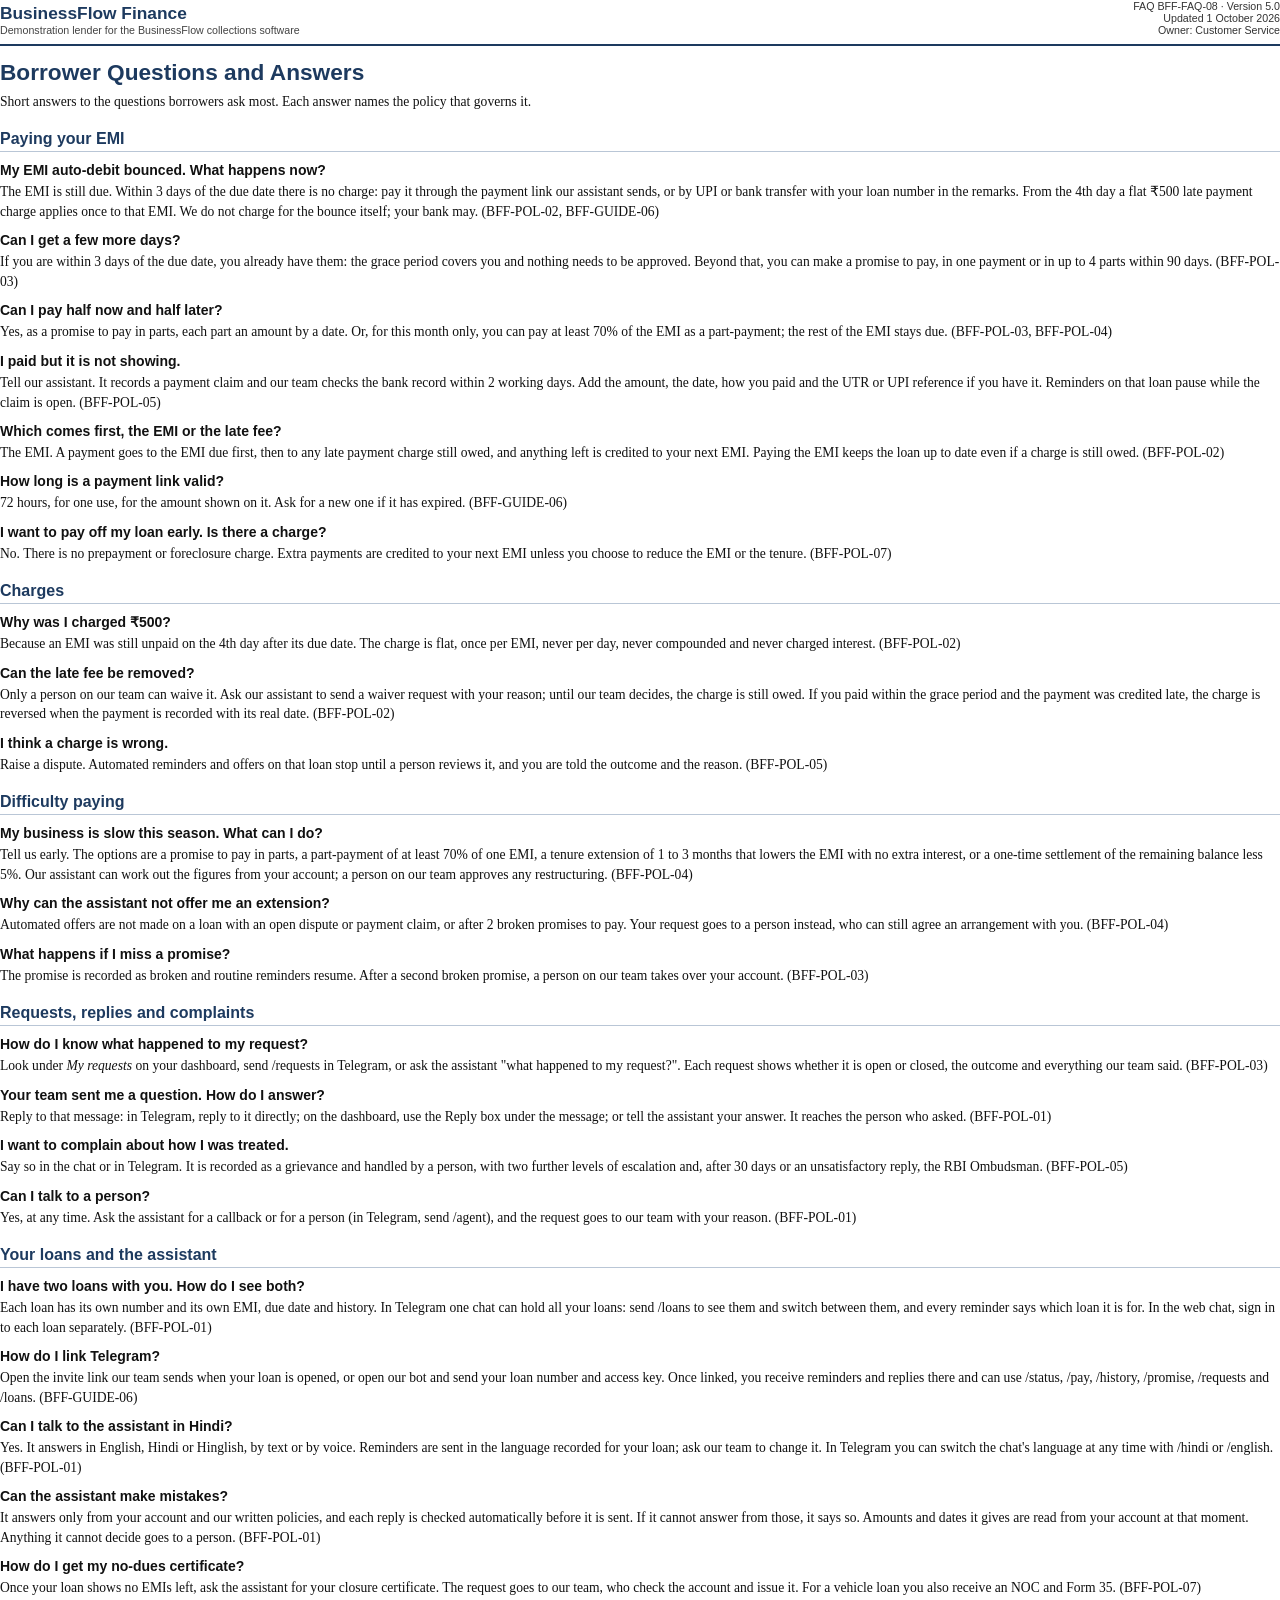
<file: data/policies/source/08-borrower-faq.html>
<!doctype html>
<html lang="en">
<head>
<meta charset="utf-8">
<title>Borrower Questions and Answers</title>
<link rel="stylesheet" href="policy.css">
<style>@page { @bottom-left { content: "BFF-FAQ-08 v5.0"; font: 8pt "Segoe UI", Arial, sans-serif; color: #555; } }
h3 { margin-top: 8pt; }</style>
</head>
<body>
<div class="masthead">
  <div class="lender">BusinessFlow Finance<small>Demonstration lender for the BusinessFlow collections software</small></div>
  <div class="meta">FAQ BFF-FAQ-08 &middot; Version 5.0<br>Updated 1 October 2026<br>Owner: Customer Service</div>
</div>

<h1>Borrower Questions and Answers</h1>
<p>Short answers to the questions borrowers ask most. Each answer names the policy that governs it.</p>

<h2>Paying your EMI</h2>
<h3>My EMI auto-debit bounced. What happens now?</h3>
<p>The EMI is still due. Within 3 days of the due date there is no charge: pay it through the payment link our assistant
sends, or by UPI or bank transfer with your loan number in the remarks. From the 4th day a flat ₹500 late payment charge
applies once to that EMI. We do not charge for the bounce itself; your bank may. (BFF-POL-02, BFF-GUIDE-06)</p>
<h3>Can I get a few more days?</h3>
<p>If you are within 3 days of the due date, you already have them: the grace period covers you and nothing needs to be
approved. Beyond that, you can make a promise to pay, in one payment or in up to 4 parts within 90 days. (BFF-POL-03)</p>
<h3>Can I pay half now and half later?</h3>
<p>Yes, as a promise to pay in parts, each part an amount by a date. Or, for this month only, you can pay at least 70% of
the EMI as a part-payment; the rest of the EMI stays due. (BFF-POL-03, BFF-POL-04)</p>
<h3>I paid but it is not showing.</h3>
<p>Tell our assistant. It records a payment claim and our team checks the bank record within 2 working days. Add the
amount, the date, how you paid and the UTR or UPI reference if you have it. Reminders on that loan pause while the claim
is open. (BFF-POL-05)</p>
<h3>Which comes first, the EMI or the late fee?</h3>
<p>The EMI. A payment goes to the EMI due first, then to any late payment charge still owed, and anything left is credited
to your next EMI. Paying the EMI keeps the loan up to date even if a charge is still owed. (BFF-POL-02)</p>
<h3>How long is a payment link valid?</h3>
<p>72 hours, for one use, for the amount shown on it. Ask for a new one if it has expired. (BFF-GUIDE-06)</p>
<h3>I want to pay off my loan early. Is there a charge?</h3>
<p>No. There is no prepayment or foreclosure charge. Extra payments are credited to your next EMI unless you choose to
reduce the EMI or the tenure. (BFF-POL-07)</p>

<h2>Charges</h2>
<h3>Why was I charged ₹500?</h3>
<p>Because an EMI was still unpaid on the 4th day after its due date. The charge is flat, once per EMI, never per day,
never compounded and never charged interest. (BFF-POL-02)</p>
<h3>Can the late fee be removed?</h3>
<p>Only a person on our team can waive it. Ask our assistant to send a waiver request with your reason; until our team
decides, the charge is still owed. If you paid within the grace period and the payment was credited late, the charge is
reversed when the payment is recorded with its real date. (BFF-POL-02)</p>
<h3>I think a charge is wrong.</h3>
<p>Raise a dispute. Automated reminders and offers on that loan stop until a person reviews it, and you are told the
outcome and the reason. (BFF-POL-05)</p>

<h2>Difficulty paying</h2>
<h3>My business is slow this season. What can I do?</h3>
<p>Tell us early. The options are a promise to pay in parts, a part-payment of at least 70% of one EMI, a tenure extension
of 1 to 3 months that lowers the EMI with no extra interest, or a one-time settlement of the remaining balance less 5%.
Our assistant can work out the figures from your account; a person on our team approves any restructuring.
(BFF-POL-04)</p>
<h3>Why can the assistant not offer me an extension?</h3>
<p>Automated offers are not made on a loan with an open dispute or payment claim, or after 2 broken promises to pay. Your
request goes to a person instead, who can still agree an arrangement with you. (BFF-POL-04)</p>
<h3>What happens if I miss a promise?</h3>
<p>The promise is recorded as broken and routine reminders resume. After a second broken promise, a person on our team
takes over your account. (BFF-POL-03)</p>

<h2>Requests, replies and complaints</h2>
<h3>How do I know what happened to my request?</h3>
<p>Look under <i>My requests</i> on your dashboard, send /requests in Telegram, or ask the assistant "what happened to my
request?". Each request shows whether it is open or closed, the outcome and everything our team said. (BFF-POL-03)</p>
<h3>Your team sent me a question. How do I answer?</h3>
<p>Reply to that message: in Telegram, reply to it directly; on the dashboard, use the Reply box under the message; or
tell the assistant your answer. It reaches the person who asked. (BFF-POL-01)</p>
<h3>I want to complain about how I was treated.</h3>
<p>Say so in the chat or in Telegram. It is recorded as a grievance and handled by a person, with two further levels of
escalation and, after 30 days or an unsatisfactory reply, the RBI Ombudsman. (BFF-POL-05)</p>
<h3>Can I talk to a person?</h3>
<p>Yes, at any time. Ask the assistant for a callback or for a person (in Telegram, send /agent), and the request goes
to our team with your reason. (BFF-POL-01)</p>

<h2>Your loans and the assistant</h2>
<h3>I have two loans with you. How do I see both?</h3>
<p>Each loan has its own number and its own EMI, due date and history. In Telegram one chat can hold all your loans: send
/loans to see them and switch between them, and every reminder says which loan it is for. In the web chat, sign in to
each loan separately. (BFF-POL-01)</p>
<h3>How do I link Telegram?</h3>
<p>Open the invite link our team sends when your loan is opened, or open our bot and send your loan number and access
key. Once linked, you receive reminders and replies there and can use /status, /pay, /history, /promise, /requests and
/loans. (BFF-GUIDE-06)</p>
<h3>Can I talk to the assistant in Hindi?</h3>
<p>Yes. It answers in English, Hindi or Hinglish, by text or by voice. Reminders are sent in the language recorded for
your loan; ask our team to change it. In Telegram you can switch the chat's language at any time with /hindi or
/english. (BFF-POL-01)</p>
<h3>Can the assistant make mistakes?</h3>
<p>It answers only from your account and our written policies, and each reply is checked automatically before it is
sent. If it cannot answer from those, it says so. Amounts and dates it gives are read from your account at that moment.
Anything it cannot decide goes to a person. (BFF-POL-01)</p>
<h3>How do I get my no-dues certificate?</h3>
<p>Once your loan shows no EMIs left, ask the assistant for your closure certificate. The request goes to our team, who
check the account and issue it. For a vehicle loan you also receive an NOC and Form 35. (BFF-POL-07)</p>
</body>
</html>
</file>
<file: data/policies/source/policy.css>
/* Print stylesheet for the lender's policy documents (scripts/build_policy_pdfs.py prints each page to PDF with a
   headless Chromium browser). A4, one column, real text (never an image), so the ingestion pipeline reads the text
   layer and not OCR. */
@page {
  size: A4;
  margin: 20mm 18mm 22mm 18mm;
  @bottom-right { content: "Page " counter(page) " of " counter(pages); font: 8pt "Segoe UI", Arial, sans-serif; color: #555; }
  @bottom-center { content: "BusinessFlow Finance - demonstration lender. Not issued by a real lender."; font: 7.5pt "Segoe UI", Arial, sans-serif; color: #777; }
}
html { font: 10.2pt/1.45 Georgia, "Times New Roman", serif; color: #111; }
body { margin: 0; }
.masthead { border-bottom: 2px solid #1d3a5f; padding-bottom: 6pt; margin-bottom: 10pt; display: flex; justify-content: space-between; align-items: flex-end; }
.masthead .lender { font: 600 13pt "Segoe UI", Arial, sans-serif; color: #1d3a5f; }
.masthead .lender small { display: block; font-weight: 400; font-size: 8pt; color: #444; }
.masthead .meta { font: 8pt "Segoe UI", Arial, sans-serif; text-align: right; color: #333; }
h1 { font: 600 17pt "Segoe UI", Arial, sans-serif; color: #1d3a5f; margin: 6pt 0 4pt; }
h2 { font: 600 12pt "Segoe UI", Arial, sans-serif; color: #1d3a5f; margin: 14pt 0 4pt; border-bottom: 0.6pt solid #b9c6d6; padding-bottom: 2pt; break-after: avoid; }
h3 { font: 600 10.5pt "Segoe UI", Arial, sans-serif; margin: 10pt 0 3pt; break-after: avoid; }
p { margin: 0 0 6pt; }
ul, ol { margin: 0 0 6pt 16pt; padding: 0; }
li { margin: 0 0 3pt; }
table { border-collapse: collapse; width: 100%; margin: 4pt 0 8pt; font-size: 9.2pt; break-inside: avoid; }
th, td { border: 0.6pt solid #8a9bb0; padding: 3pt 5pt; vertical-align: top; text-align: left; }
th { background: #e8eef5; font-family: "Segoe UI", Arial, sans-serif; font-weight: 600; }
td.num, th.num { text-align: right; white-space: nowrap; }
.summary { border: 0.8pt solid #1d3a5f; background: #f4f7fb; padding: 6pt 9pt; margin: 6pt 0 10pt; }
.summary p { margin: 0 0 3pt; }
.note { font-size: 9pt; color: #333; border-left: 2pt solid #b9c6d6; padding-left: 7pt; margin: 6pt 0; }
.sign { margin-top: 18pt; display: flex; gap: 30pt; }
.sign div { flex: 1; border-top: 0.6pt solid #333; padding-top: 3pt; font-size: 9pt; }
.small { font-size: 8.6pt; }
.pagebreak { break-before: page; }
</file>
